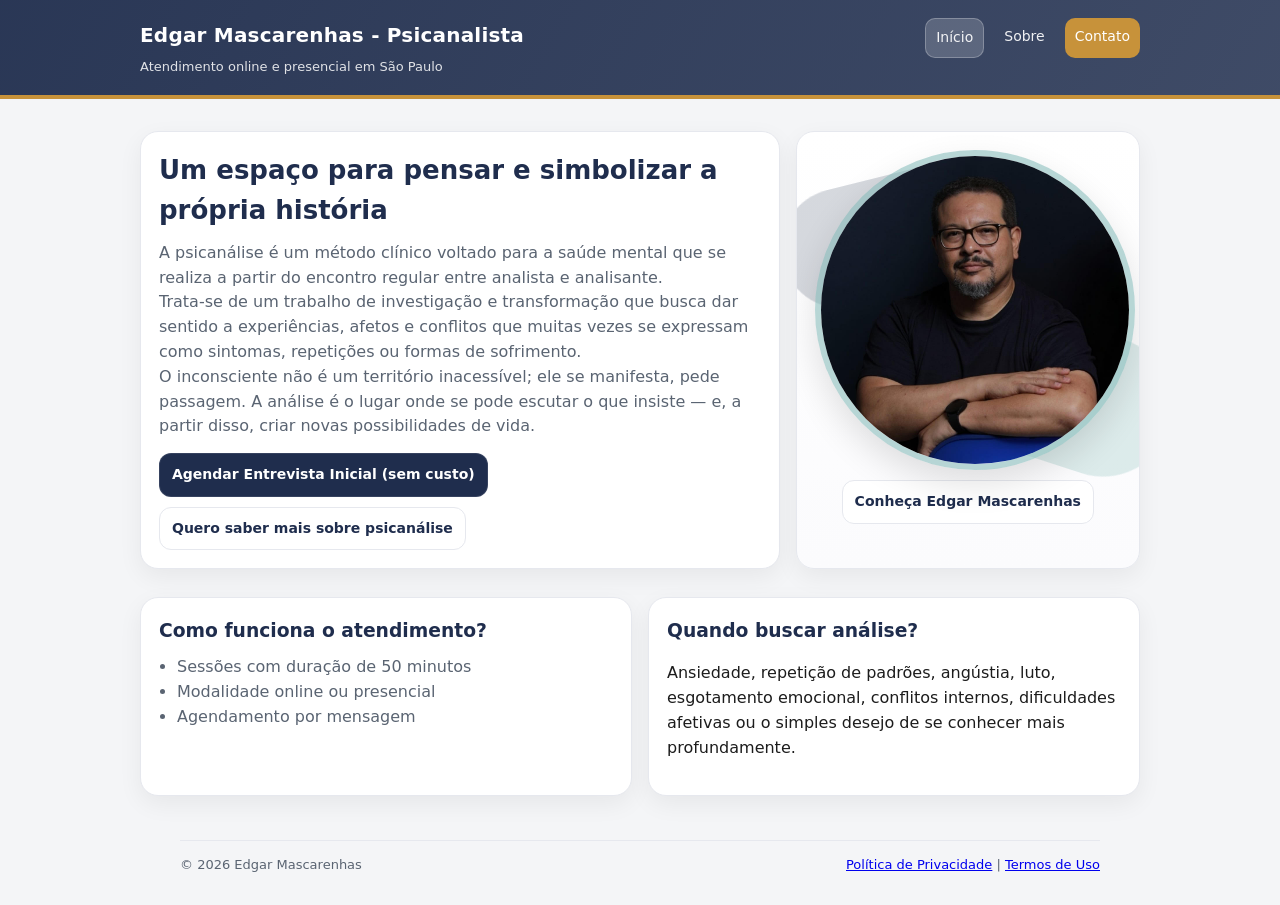
<file: index.html>
<!DOCTYPE html>
<html lang="pt-BR">
<head>
  <meta charset="UTF-8" />
  <meta name="viewport" content="width=device-width, initial-scale=1.0" />
  <title>Edgar Mascarenhas | Psicanalista</title>
  <link rel="stylesheet" href="assets/style.css" />
  <meta name="color-scheme" content="light">
  <link rel="icon" href="assets/icons/favicon.ico">
</head>
<body>

  <!-- TOPO -->
  <header class="header">
    <div class="container brand">
      <div>
        <h1>Edgar Mascarenhas - Psicanalista</h1>
        <p>Atendimento online e presencial em São Paulo</p>
      </div>

      <nav class="nav">
  <a class="active" href="index.html">Início</a>
  <a href="sobre.html">Sobre</a>
  <a href="contato.html" class="nav-cta">Contato</a>
  
</nav>
    </div>
  </header>

  <!-- HERO PREMIUM -->
  <main class="container">
    <section class="hero">
      <div class="hero-grid">

        <!-- TEXTO PRINCIPAL -->
        <div class="card">
          <h2>
            Um espaço para pensar e simbolizar a própria história
          </h2>

          <p>
            A psicanálise é um método clínico voltado para a saúde mental que se realiza a partir do encontro regular entre analista e analisante.<br>
            Trata-se de um trabalho de investigação e transformação que busca dar sentido a experiências, afetos e conflitos que muitas vezes se expressam como sintomas, repetições ou formas de sofrimento.<br>
            O inconsciente não é um território inacessível; ele se manifesta, pede passagem. A análise é o lugar onde se pode escutar o que insiste — e, a partir disso, criar novas possibilidades de vida.
          </p>

          <div class="actions">
            <a class="button primary" href="contato.html">Agendar Entrevista Inicial (sem custo)</a>
            <a class="button secondary" href="psicanalise.html">Quero saber mais sobre psicanálise</a>
          </div>
        </div>

        <!-- FOTO PREMIUM -->
        <aside class="card foto-card premium">

          <div class="portrait-wrap">

            <!-- Formas abstratas decorativas -->
            <span class="blob blob-navy"></span>
            <span class="blob blob-teal"></span>
            <span class="blob blob-mustard"></span>

            <!-- FOTO -->
            <img
              src="assets/images/ems.png"
              alt="Foto do Psicanalista"
              class="portrait"
            />
          </div>

          <div class="mini-caption">
             <!-- FOTO  <strong>Edgar Mascarenhas</strong><br />-->
            <a class="button secondary" href="sobre.html">Conheça Edgar Mascarenhas</a>
          
          </div>

        </aside>

      </div>
    </section>

    <!-- SEÇÃO COMO FUNCIONA (mais minimalista) -->
    <section class="section">
      <div class="two-col">

        <div class="card">
          <h3>Como funciona o atendimento?</h3>
          <ul class="list">
            <li>Sessões com duração de 50 minutos</li>
            <li>Modalidade online ou presencial</li>
            <li>Agendamento por mensagem</li>
          </ul>
        </div>

        <div class="card">
          <h3>Quando buscar análise?</h3>
          <p>Ansiedade, repetição de padrões, angústia, luto, esgotamento emocional, conflitos internos, dificuldades afetivas ou o simples desejo de se conhecer mais profundamente.</p>
        </div>

      </div>
    </section>

    <!-- RODAPÉ -->
    <footer class="footer">
       <div class="container small">

    <div>
      © 2026 Edgar Mascarenhas
    </div>

    <div>
      <a href="privacidade.html">Política de Privacidade</a>
      |
      <a href="termos.html">Termos de Uso</a>
    </div>

  </div>
    </footer>
  </main>

  <script>
    document.getElementById("year").textContent = new Date().getFullYear();
  </script>

</body>
</html>
</file>
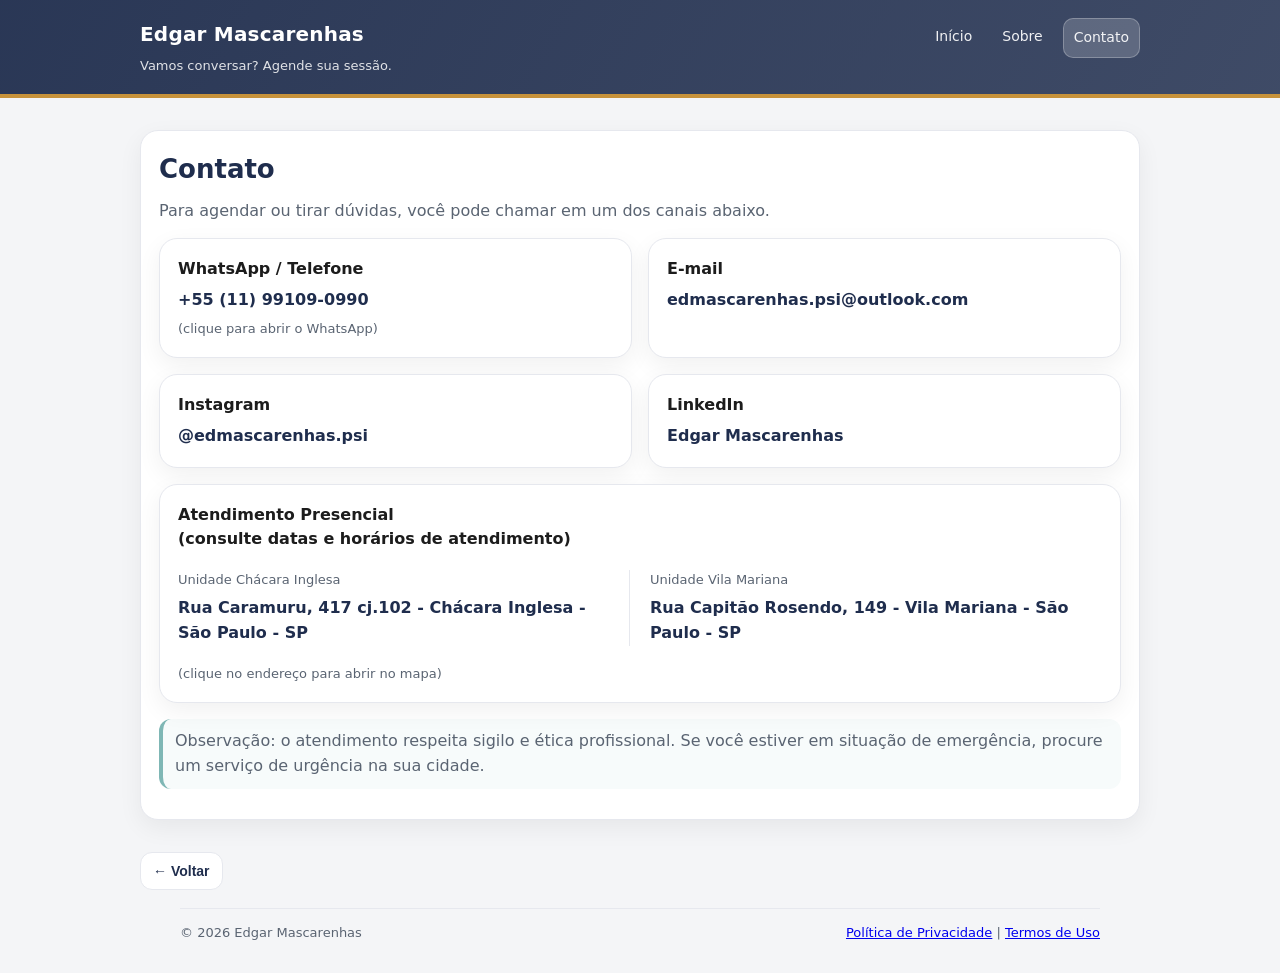
<file: contato.html>
<!DOCTYPE html>
<html lang="pt-BR">
<head>
  <meta charset="UTF-8" />
  <meta name="viewport" content="width=device-width, initial-scale=1.0" />
  <title>Contato | Edgar Mascarenhas </title>
  <link rel="stylesheet" href="assets/style.css" />
  <meta name="color-scheme" content="light">
 <link rel="icon" href="assets/icons/favicon.ico">
</head>
<body>
  <header class="header">
    <div class="container brand">
      <div>
        <h1>Edgar Mascarenhas</h1>
        <p><!-- aqui --> Vamos conversar? Agende sua sessão.</p>
      </div>

      <nav class="nav">
        <a href="index.html">Início</a>
        <a href="sobre.html">Sobre</a>
        <a class="active" href="contato.html">Contato</a>
      </nav>
    </div>
  </header>

  <main class="container">
    <section class="hero">
      <div class="card">
        <h2>Contato</h2>
        <p style="color:var(--muted); margin-top:6px;">
          <!-- aqui -->
          Para agendar ou tirar dúvidas, você pode chamar em um dos canais abaixo.
        </p>

        <div class="contact-grid" style="margin-top:14px;">

          <div class="card contact-item">
            <strong>WhatsApp / Telefone</strong>
            <!-- Dica: use o formato do link do WhatsApp -->
            <a href="https://wa.me/5511991090990?text=Ol%C3%A1%2C%20encontrei%20seu%20site%20e%20gostaria%20de%20informa%C3%A7%C3%B5es%20sobre%20as%20sess%C3%B5es%20de%20psican%C3%A1lise." target="_blank" rel="noopener">
            +55 (11) 99109-0990
            </a>
            <span style="color:var(--muted); font-size: 13px;">
              (clique para abrir o WhatsApp)
            </span>
          </div>

          <div class="card contact-item">
            <strong>E-mail</strong>
            <a href="mailto:edgar_mascarenhas@hotmail.com">
              <!-- aqui --> edmascarenhas.psi@outlook.com
            </a>
          </div>

          <div class="card contact-item">
            <strong>Instagram</strong>
            <a href="https://instagram.com/edmascarenhas.psi" target="_blank" rel="noopener">
              <!-- aqui --> @edmascarenhas.psi
            </a>
          </div>

          <div class="card contact-item">
            <strong>LinkedIn</strong>
            <a href="https://www.linkedin.com/in/edmascarenhas/" target="_blank" rel="noopener">
              <!-- aqui --> Edgar Mascarenhas
            </a>
          </div>

         <div class="card contact-item full-width">
  <strong>
    Atendimento Presencial<br>
    (consulte datas e horários de atendimento)
  </strong>
  

  <div class="address-grid">

    <div class="address-block">
      <span class="address-title">Unidade Chácara Inglesa</span>
      <a href="https://www.google.com/maps/search/?api=1&query=Rua+Caramuru,+417+cj.102+-+Chácara+Inglesa+-+São+Paulo+-+SP"
         target="_blank"
         rel="noopener">
        Rua Caramuru, 417 cj.102 - Chácara Inglesa - São Paulo - SP
      </a>
    </div>

    <div class="address-block">
  <span class="address-title">Unidade Vila Mariana</span>
  <a href="https://www.google.com/maps/search/?api=1&query=Rua+Capitão+Rosendo,+149+-+Vila+Mariana+-+São+Paulo+-+SP"
     target="_blank"
     rel="noopener">
    Rua Capitão Rosendo, 149 - Vila Mariana - São Paulo - SP
  </a>
</div>

  </div>

  <span class="address-note">
    (clique no endereço para abrir no mapa)
  </span>
</div>

        </div>

        <p class="note" style="margin-top:16px;">
          <!-- aqui -->
          Observação: o atendimento respeita sigilo e ética profissional. Se você estiver em situação de emergência,
          procure um serviço de urgência na sua cidade.
        </p>

      </div>
    </section>
    
      <div class="actions">
        <button class="button secondary" onclick="history.back()">
        ← Voltar
        </button>
      </div>

    <footer class="footer">
       <div class="container small">

    <div>
      © 2026 Edgar Mascarenhas
    </div>

    <div>
      <a href="privacidade.html">Política de Privacidade</a>
      |
      <a href="termos.html">Termos de Uso</a>
    </div>

  </div>
    </footer>
  </main>

  <script>
    document.getElementById("year").textContent = new Date().getFullYear();
  </script>
</body>
</html>
</file>
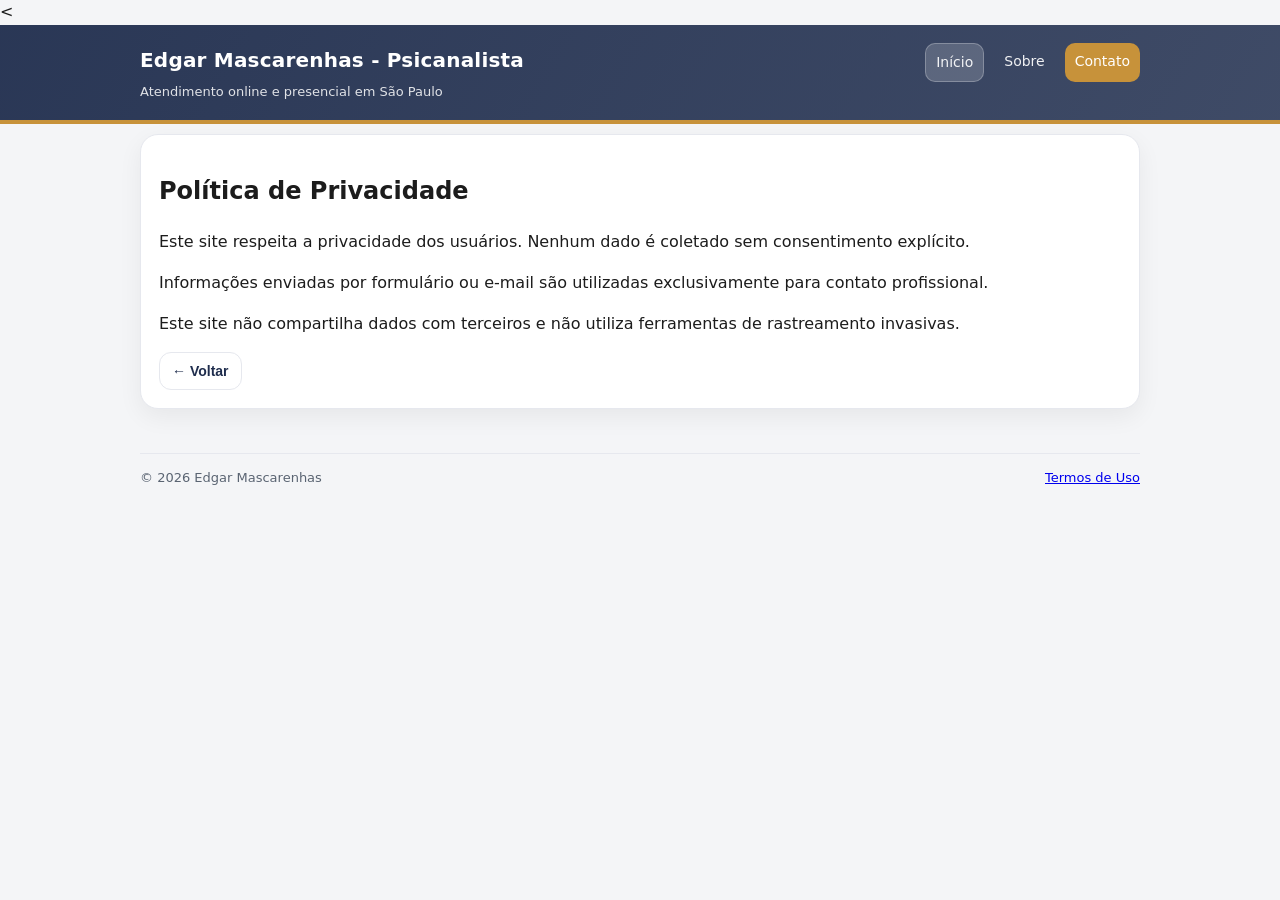
<file: privacidade.html>
<!DOCTYPE html>
<html lang="pt-BR">
<head>
<meta charset="UTF-8">
<meta name="viewport" content="width=device-width, initial-scale=1.0">
<title>Política de Privacidade</title>

<link rel="stylesheet" href="assets/style.css">
<meta name="color-scheme" content="light">
 <link rel="icon" href="assets/icons/favicon.ico">
</head>

<body>

<<header class="header">
    <div class="container brand">
      <div>
        <h1>Edgar Mascarenhas - Psicanalista</h1>
        <p>Atendimento online e presencial em São Paulo</p>
      </div>

      <nav class="nav">
  <a class="active" href="index.html">Início</a>
  <a href="sobre.html">Sobre</a>
  <a href="contato.html" class="nav-cta">Contato</a>
  
</nav>
    </div>
  </header>

<section class="section">
  <div class="container">

    <div class="card">

      <h2>Política de Privacidade</h2>

      <p>
      Este site respeita a privacidade dos usuários. Nenhum dado é coletado sem consentimento explícito.
      </p>

      <p>
      Informações enviadas por formulário ou e-mail são utilizadas exclusivamente para contato profissional.
      </p>

      <p>
      Este site não compartilha dados com terceiros e não utiliza ferramentas de rastreamento invasivas.
      </p>

      <div class="actions">
        <button class="button secondary" onclick="history.back()">
        ← Voltar
        </button>
      </div>

    </div>

  </div>
</section>
 <footer class="footer">
       <div class="container small">

    <div>
      © 2026 Edgar Mascarenhas
    </div>

    <div>
      <a href="termos.html">Termos de Uso</a>
    </div>

  </div>
    </footer>
  </main>

  <script>
    document.getElementById("year").textContent = new Date().getFullYear();
  </script>
</body>
</html>
</file>
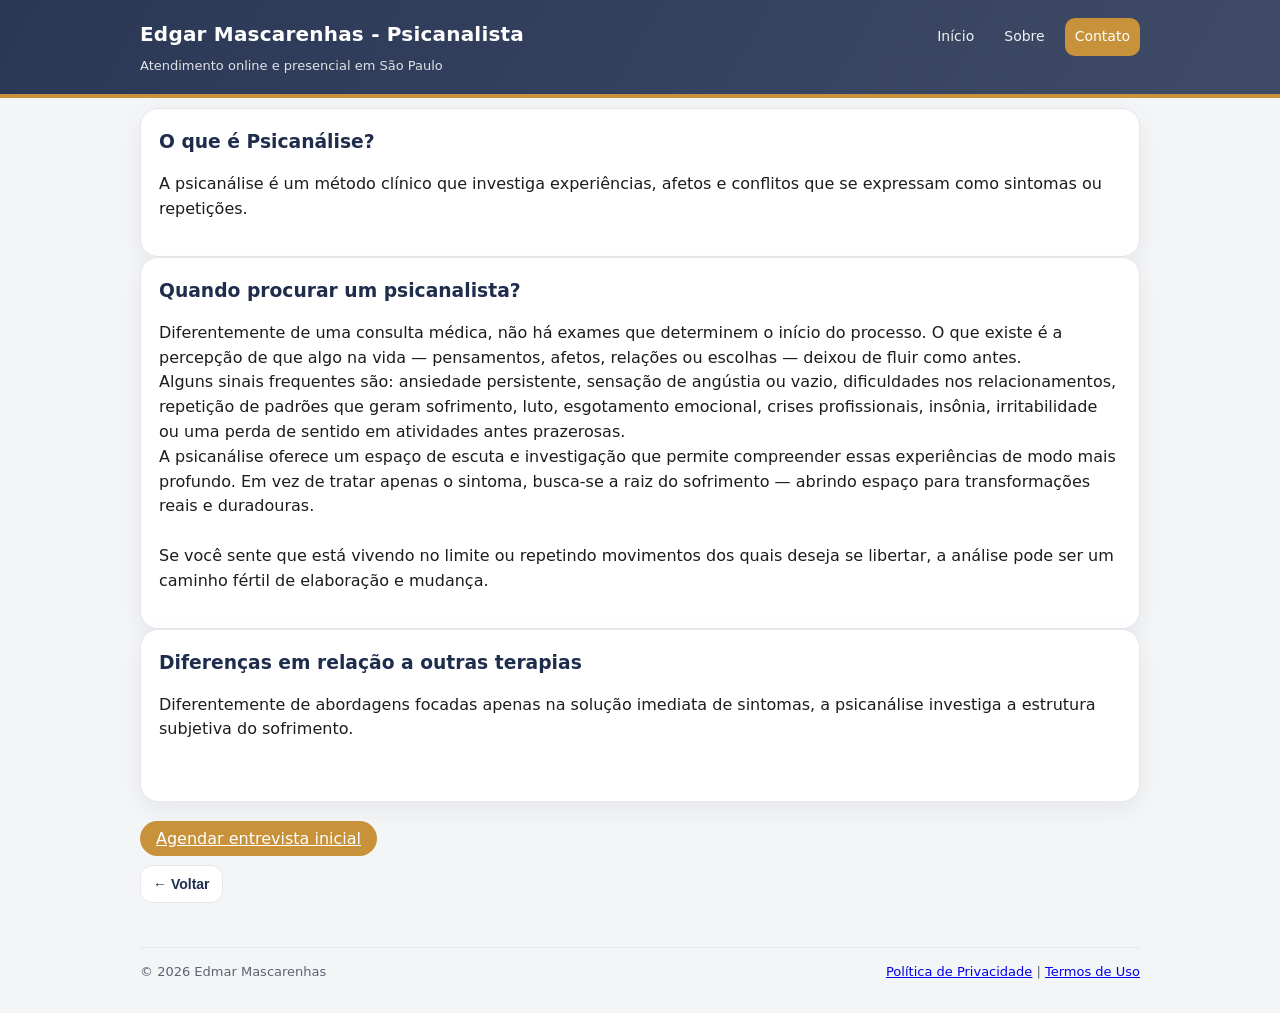
<file: psicanalise.html>
<!DOCTYPE html>
<html lang="pt-br">
<head>
<meta charset="UTF-8">
<meta name="viewport" content="width=device-width, initial-scale=1.0">
<title>Psicanálise | Edgar Mascarenhas</title>
<link rel="stylesheet" href="assets/style.css">
<meta name="color-scheme" content="light">
 <link rel="icon" href="assets/icons/favicon.ico">
</head>

<body>

<header class="header">
  <div class="container brand">
    <div>
      <h1>Edgar Mascarenhas - Psicanalista</h1>
      <p>Atendimento online e presencial em São Paulo</p>
    </div>
    <nav class="nav">
      <a href="index.html">Início</a>
      <a href="sobre.html">Sobre</a>
      <a href="contato.html" class="nav-cta">Contato</a>
    </nav>
  </div>
</header>

<section class="section">
  <div class="container">

    <div class="card">
      <h3>O que é Psicanálise?</h3>
      <p>
        A psicanálise é um método clínico que investiga experiências,
        afetos e conflitos que se expressam como sintomas ou repetições.
      </p>
    </div>

    <div class="card">
      <h3>Quando procurar um psicanalista?</h3>
      <p>
        Diferentemente de uma consulta médica, não há exames que determinem o início do processo. O que existe é a percepção de que algo na vida — pensamentos, afetos, relações ou escolhas — deixou de fluir como antes.<br>

        Alguns sinais frequentes são: ansiedade persistente, sensação de angústia ou vazio, dificuldades nos relacionamentos, repetição de padrões que geram sofrimento, luto, esgotamento emocional, crises profissionais, insônia, irritabilidade ou uma perda de sentido em atividades antes prazerosas.<br>

        A psicanálise oferece um espaço de escuta e investigação que permite compreender essas experiências de modo mais profundo. Em vez de tratar apenas o sintoma, busca-se a raiz do sofrimento — abrindo espaço para transformações reais e duradouras.<br>
        <br>

        Se você sente que está vivendo no limite ou repetindo movimentos dos quais deseja se libertar, a análise pode ser um caminho fértil de elaboração e mudança.<br>
    </div>

    <div class="card">
      <h3>Diferenças em relação a outras terapias</h3>
      <p>
        Diferentemente de abordagens focadas apenas na solução imediata
        de sintomas, a psicanálise investiga a estrutura subjetiva
        do sofrimento.<br>
        <br>
        
      </div>
      <br>
      <a href="contato.html" class="nav-cta">Agendar entrevista inicial</a>
        <div class="actions">
        <button class="button secondary" onclick="history.back()">
        ← Voltar
        </button>
    </div>

  </div>
</section>
<footer class="footer">
       <div class="container small">

    <div>
      © 2026 Edmar Mascarenhas
    </div>

    <div>
      <a href="privacidade.html">Política de Privacidade</a>
      |
      <a href="termos.html">Termos de Uso</a>
    </div>

  </div>
    </footer>

</body>
</html>
</file>
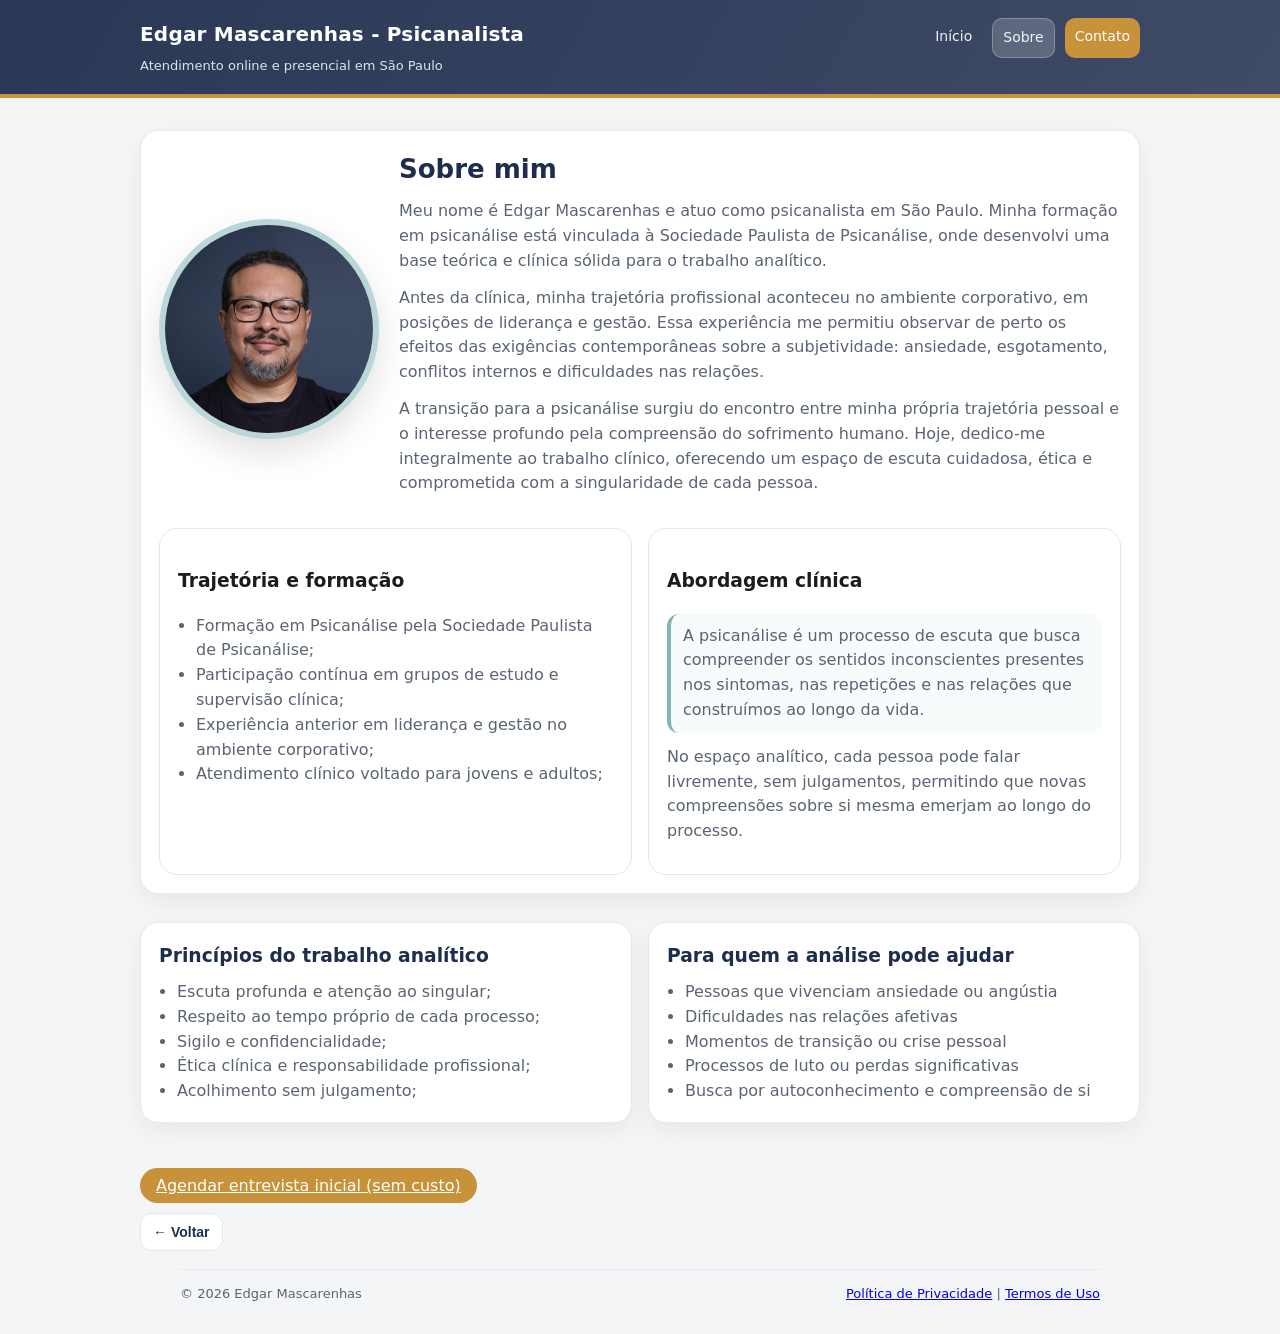
<file: sobre.html>
<!DOCTYPE html>
<html lang="pt-BR">
<head>
<meta charset="UTF-8">
<meta name="viewport" content="width=device-width, initial-scale=1.0">

<title>Sobre | Edgar Mascarenhas - Psicanalista</title>

<meta name="description" content="Conheça a trajetória e a abordagem clínica do psicanalista Edgar Mascarenhas. Atendimento presencial em São Paulo e online.">

<link rel="stylesheet" href="assets/style.css">
<meta name="color-scheme" content="light">
 <link rel="icon" href="assets/icons/favicon.ico">
</head>

<body>

<header class="header">
  <div class="container brand">

    <div>
      <h1>Edgar Mascarenhas - Psicanalista</h1>
      <p>Atendimento online e presencial em São Paulo</p>
    </div>

    <nav class="nav">
      <a href="index.html">Início</a>
      <a class="active" href="sobre.html">Sobre</a>
      <a href="contato.html" class="nav-cta">Contato</a>
    </nav>

  </div>
</header>

<main class="container">

<section class="hero">

<div class="card">

<div class="sobre-grid">

<div class="sobre-foto">
<img src="assets/images/ems-sobre.jpg" alt="Edgar Mascarenhas - Psicanalista">
</div>

<div class="sobre-texto">

<h2>Sobre mim</h2>

<p>
Meu nome é Edgar Mascarenhas e atuo como psicanalista em São Paulo. 
Minha formação em psicanálise está vinculada à Sociedade Paulista de Psicanálise, 
onde desenvolvi uma base teórica e clínica sólida para o trabalho analítico.
</p>

<p>
Antes da clínica, minha trajetória profissional aconteceu no ambiente corporativo, 
em posições de liderança e gestão. Essa experiência me permitiu observar de perto 
os efeitos das exigências contemporâneas sobre a subjetividade: ansiedade, 
esgotamento, conflitos internos e dificuldades nas relações.
</p>

<p>
A transição para a psicanálise surgiu do encontro entre minha própria 
trajetória pessoal e o interesse profundo pela compreensão do sofrimento humano. 
Hoje, dedico-me integralmente ao trabalho clínico, oferecendo um espaço de escuta 
cuidadosa, ética e comprometida com a singularidade de cada pessoa.
</p>

</div>

</div>

<div class="two-col" style="margin-top:20px;">

<div class="card" style="box-shadow:none;">

<h3>Trajetória e formação</h3>

<ul class="list">

<li>Formação em Psicanálise pela Sociedade Paulista de Psicanálise;</li>

<li>Participação contínua em grupos de estudo e supervisão clínica;</li>

<li>Experiência anterior em liderança e gestão no ambiente corporativo;</li>

<li>Atendimento clínico voltado para jovens e adultos;</li>

</ul>

</div>

<div class="card" style="box-shadow:none;">

<h3>Abordagem clínica</h3>

<p class="note">

A psicanálise é um processo de escuta que busca compreender os 
sentidos inconscientes presentes nos sintomas, nas repetições 
e nas relações que construímos ao longo da vida.

</p>

<p style="color:var(--muted); margin-top:10px;">

No espaço analítico, cada pessoa pode falar livremente, 
sem julgamentos, permitindo que novas compreensões sobre si 
mesma emerjam ao longo do processo.

</p>

</div>

</div>

</div>

</section>

<section class="section">

<div class="two-col">

<div class="card">

<h3>Princípios do trabalho analítico</h3>

<ul class="list">

<li>Escuta profunda e atenção ao singular;</li>

<li>Respeito ao tempo próprio de cada processo;</li>

<li>Sigilo e confidencialidade;</li>

<li>Ética clínica e responsabilidade profissional;</li>

<li>Acolhimento sem julgamento;</li>

</ul>

</div>

<div class="card">

<h3>Para quem a análise pode ajudar</h3>

<ul class="list">

<li>Pessoas que vivenciam ansiedade ou angústia</li>

<li>Dificuldades nas relações afetivas</li>

<li>Momentos de transição ou crise pessoal</li>

<li>Processos de luto ou perdas significativas</li>

<li>Busca por autoconhecimento e compreensão de si</li>

</ul>

</div>

</div>

</section>
</div>
      <br>
      <a href="contato.html" class="nav-cta">Agendar entrevista inicial (sem custo)</a>
        <div class="actions">
        <button class="button secondary" onclick="history.back()">
        ← Voltar
        </button>
    </div>

<footer class="footer">
       <div class="container small">

    <div>
      © 2026 Edgar Mascarenhas
    </div>

    <div>
      <a href="privacidade.html">Política de Privacidade</a>
      |
      <a href="termos.html">Termos de Uso</a>
    </div>

  </div>
    </footer>
</footer>

</main>

<script>
document.getElementById("year").textContent = new Date().getFullYear();
</script>

</body>
</html>
</file>
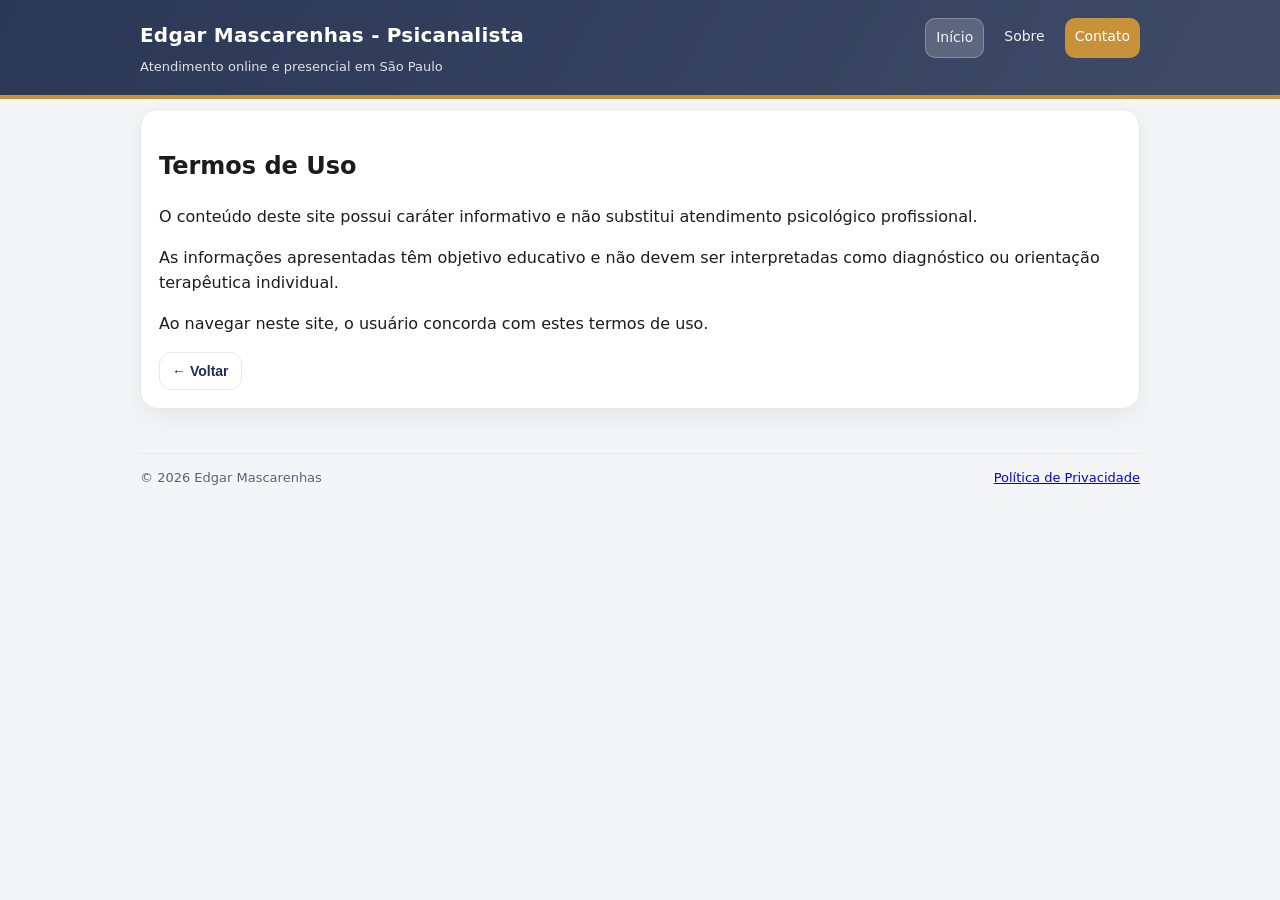
<file: termos.html>
<!DOCTYPE html>
<html lang="pt-BR">
<head>
<meta charset="UTF-8">
<meta name="viewport" content="width=device-width, initial-scale=1.0">
<title>Termos de Uso</title>

<link rel="stylesheet" href="assets/style.css">
<meta name="color-scheme" content="light">
 <link rel="icon" href="assets/icons/favicon.ico">
</head>

<body>

 <header class="header">
    <div class="container brand">
      <div>
        <h1>Edgar Mascarenhas - Psicanalista</h1>
        <p>Atendimento online e presencial em São Paulo</p>
      </div>

      <nav class="nav">
  <a class="active" href="index.html">Início</a>
  <a href="sobre.html">Sobre</a>
  <a href="contato.html" class="nav-cta">Contato</a>
  
</nav>
    </div>
  </header>
<section class="section">
  <div class="container">

    <div class="card">

      <h2>Termos de Uso</h2>

      <p>
      O conteúdo deste site possui caráter informativo e não substitui atendimento psicológico profissional.
      </p>

      <p>
      As informações apresentadas têm objetivo educativo e não devem ser interpretadas como diagnóstico ou orientação terapêutica individual.
      </p>

      <p>
      Ao navegar neste site, o usuário concorda com estes termos de uso.
      </p>

      <div class="actions">
        <button class="button secondary" onclick="history.back()">
        ← Voltar
        </button>
      </div>

    </div>

  </div>
</section>
 <footer class="footer">
       <div class="container small">

    <div>
      © 2026 Edgar Mascarenhas
    </div>

    <div>
      <a href="Privacidade.html">Política de Privacidade</a>
    </div>

  </div>
    </footer>
  </main>

  <script>
    document.getElementById("year").textContent = new Date().getFullYear();
  </script>
</body>
</html>
</file>
<file: assets/style.css>
/* =========================================================
   Identidade visual (baseada na imagem):
   - Azul marinho (principal)
   - Verde-água (destaque leve)
   - Mostarda (acento)
   - Cinzas claros (fundo)
   ========================================================= */

:root{
  --navy: #1f2d4d;      /* azul marinho */
  --teal: #7fb7b5;      /* verde-água */
  --mustard: #c7923a;   /* mostarda */
  --bg: #f4f5f7;        /* fundo claro */
  --card: #ffffff;      /* cartões */
  --text: #1c1c1c;      /* texto */
  --muted: #5a6472;     /* texto secundário */
  --line: #e6e8ee;      /* linhas/bordas */
}

/* Reset simples */
*{ box-sizing: border-box; }
html, body{ margin: 0; padding: 0; }
body{
  font-family: system-ui, -apple-system, "Segoe UI", Roboto, Arial, sans-serif;
  background: var(--bg);
  color: var(--text);
  line-height: 1.55;
}

/* Container central */
.container{
  width: min(1000px, 92%);
  margin: 0 auto;
}

/* Topo */
.header{
  background: linear-gradient(120deg, rgba(31,45,77,0.95), rgba(31,45,77,0.85));
  color: white;
  padding: 18px 0;
  border-bottom: 4px solid var(--mustard);
}

.brand{
  display: flex;
  align-items: baseline;
  justify-content: space-between;
  gap: 16px;
}

.brand h1{
  margin: 0;
  font-size: 20px;
  letter-spacing: 0.2px;
}

.brand p{
  margin: 6px 0 0 0;
  color: rgba(255,255,255,0.85);
  font-size: 13px;
}

/* Navegação */
.nav{
  display: flex;
  gap: 10px;
  flex-wrap: wrap;
  justify-content: flex-end;
}

.nav a{
  color: rgba(255,255,255,0.92);
  text-decoration: none;
  font-size: 14px;
  padding: 8px 10px;
  border-radius: 10px;
  transition: 0.2s ease;
}

.nav a:hover{
  background: rgba(255,255,255,0.10);
}

.nav a.active{
  background: rgba(255,255,255,0.18);
  border: 1px solid rgba(255,255,255,0.25);
}

/* Hero */
.hero{
  padding: 32px 0 18px 0;
}

.hero-grid{
  display: grid;
  grid-template-columns: 1.3fr 0.7fr;
  gap: 16px;
  align-items: stretch;
}

.card{
  background: var(--card);
  border: 1px solid var(--line);
  border-radius: 18px;
  padding: 18px;
  box-shadow: 0 8px 24px rgba(0,0,0,0.06);
}

.hero h2{
  margin: 0 0 10px 0;
  font-size: 26px;
  color: var(--navy);
}

.hero p{
  margin: 0 0 12px 0;
  color: var(--muted);
}

.badges{
  display: flex;
  flex-wrap: wrap;
  gap: 10px;
  margin-top: 10px;
}

.badge{
  display: inline-flex;
  align-items: center;
  gap: 8px;
  padding: 10px 12px;
  border-radius: 999px;
  border: 1px solid var(--line);
  background: linear-gradient(180deg, #fff, #fafafa);
  font-size: 13px;
  color: var(--navy);
}

.dot{
  width: 10px;
  height: 10px;
  border-radius: 50%;
  background: var(--teal);
}
.dot.mustard{ background: var(--mustard); }

/* Botões/links chamativos */
.actions{
  display: flex;
  flex-wrap: wrap;
  gap: 10px;
  margin-top: 14px;
}

.button{
  display: inline-block;
  padding: 10px 12px;
  border-radius: 12px;
  text-decoration: none;
  font-weight: 600;
  font-size: 14px;
}

.button.primary{
  background: var(--navy);
  color: white;
  border: 1px solid rgba(255,255,255,0.10);
  text-align: center;
}

.button.primary:hover{ filter: brightness(1.05); }

.button.secondary{
  background: white;
  color: var(--navy);
  border: 1px solid var(--line);
}

.button.secondary:hover{ background: #fbfbfb; }

/* Seções */
.section{
  padding: 10px 0 26px 0;
}

.section h3{
  margin: 0 0 10px 0;
  color: var(--navy);
}

.two-col{
  display: grid;
  grid-template-columns: 1fr 1fr;
  gap: 16px;
}

.list{
  margin: 0;
  padding-left: 18px;
  color: var(--muted);
}

.note{
  border-left: 4px solid var(--teal);
  padding: 10px 12px;
  background: #f7fbfb;
  color: var(--muted);
  border-radius: 12px;
}

/* Contato */
.contact-grid{
  display: grid;
  grid-template-columns: 1fr 1fr;
  gap: 16px;
}
/* Card ocupando largura total */
.full-width{
  grid-column: span 2;
}

.contact-item{
  display: flex;
  flex-direction: column;
  gap: 6px;
}

.contact-item a{
  color: var(--navy);
  font-weight: 700;
  text-decoration: none;
  word-break: break-word;
}

.contact-item a:hover{ text-decoration: underline; }

/* Rodapé */
.footer{
  padding: 18px 0 30px 0;
  color: var(--muted);
  font-size: 13px;
}

.footer .small{
  display: flex;
  justify-content: space-between;
  flex-wrap: wrap;
  gap: 10px;
  border-top: 1px solid var(--line);
  padding-top: 14px;
}

/* Responsivo */
@media (max-width: 820px){
  .hero-grid{ grid-template-columns: 1fr; }
  .two-col{ grid-template-columns: 1fr; }
  .contact-grid{ grid-template-columns: 1fr; }
  .brand{ flex-direction: column; align-items: flex-start; }
  .nav{ justify-content: flex-start; }
  .full-width{
  grid-column: span 1;
}

.address-grid{
  grid-template-columns: 1fr;
}

.address-block:first-child{
  border-right: none;
  padding-right: 0;
}
}

/* =========================
   FOTO PREMIUM / MINIMALISTA
   ========================= */

.foto-card.premium{
  position: relative;
  overflow: hidden;
  background: linear-gradient(180deg, #ffffff, #fbfbfd);
  border: 1px solid var(--line);
}

.portrait-wrap{
  position: relative;
  width: 100%;
  min-height: 260px;
  display: grid;
  place-items: center;
}

/* Foto circular */
.portrait{
  width: 320px;
  height: 320px;
  border-radius: 50%;
  border: 6px solid rgba(127,183,181,0.55); /* teal suave */
  box-shadow: 0 14px 34px rgba(0,0,0,0.12);
  object-fit: cover;
  position: relative;
  z-index: 2;
}

/* “Blobs” (formas abstratas decorativas) */
.blob{
  position: absolute;
  border-radius: 999px;
  filter: blur(0px);
  opacity: 0.9;
  z-index: 1;
}

/* Azul marinho */
.blob-navy{
  width: 230px;
  height: 120px;
  background: rgba(31,45,77,0.20);
  top: 25px;
  left: -35px;
  transform: rotate(-14deg);
}

/* Verde-água */
.blob-teal{
  width: 260px;
  height: 140px;
  background: rgba(127,183,181,0.28);
  bottom: 12px;
  right: -55px;
  transform: rotate(18deg);
}

/* Mostarda (detalhe atrás da foto) */
.blob-mustard{
  width: 190px;
  height: 190px;
  background: rgba(199,146,58,0.35);
  top: 55px;
  right: 10px;
  border-radius: 60% 40% 55% 45% / 45% 55% 40% 60%;
}

/* Legenda minimalista */
.mini-caption{
  margin-top: 10px;
  color: var(--muted);
  font-size: 13px;
  text-align: center;
}

.mini-caption strong{
  color: var(--navy);
  font-size: 14px;
}

/* BOTÃO CONTATO NO MENU */

.nav-cta{
  background: var(--mustard);
  color: white !important;
  padding: 8px 16px;
  border-radius: 25px;
  font-weight: 500;
  transition: all 0.3s ease;
}

.nav-cta:hover{
  background: #b37e2d;
  transform: translateY(-2px);
  box-shadow: 0 8px 20px rgba(199,146,58,0.35);
}

/* Bloco de endereços lado a lado */
.address-grid{
  display: grid;
  grid-template-columns: 1fr 1fr;
  gap: 20px;
  margin-top: 12px;
}

.address-block{
  display: flex;
  flex-direction: column;
  gap: 6px;
}

.address-title{
  font-size: 13px;
  color: var(--muted);
  font-weight: 500;
}

/* Linha vertical */
.address-block:first-child{
  padding-right: 20px;
  border-right: 1px solid var(--line);
}

/* Nota abaixo */
.address-note{
  font-size: 13px;
  color: var(--muted);
  margin-top: 12px;
}

html {
  color-scheme: light;
}
/* =========================
   FOTO NA PÁGINA SOBRE
   ========================= */

.sobre-grid{
  display: grid;
  grid-template-columns: 220px 1fr;
  gap: 20px;
  align-items: center;
}

.sobre-foto{
  display: flex;
  justify-content: center;
}

.sobre-foto img{
  width: 220px;
  height: 220px;
  border-radius: 50%;
  object-fit: cover;
  border: 6px solid  rgba(127,183,181,0.55);
  box-shadow: 0 14px 34px rgba(0,0,0,0.12);
}

/* celular */
@media (max-width: 820px){

  .sobre-grid{
    grid-template-columns: 1fr;
  }

  .sobre-foto{
    order: 2;
    margin-top: 10px;
  }

  .sobre-texto{
    order: 1;
  }

}
</file>
